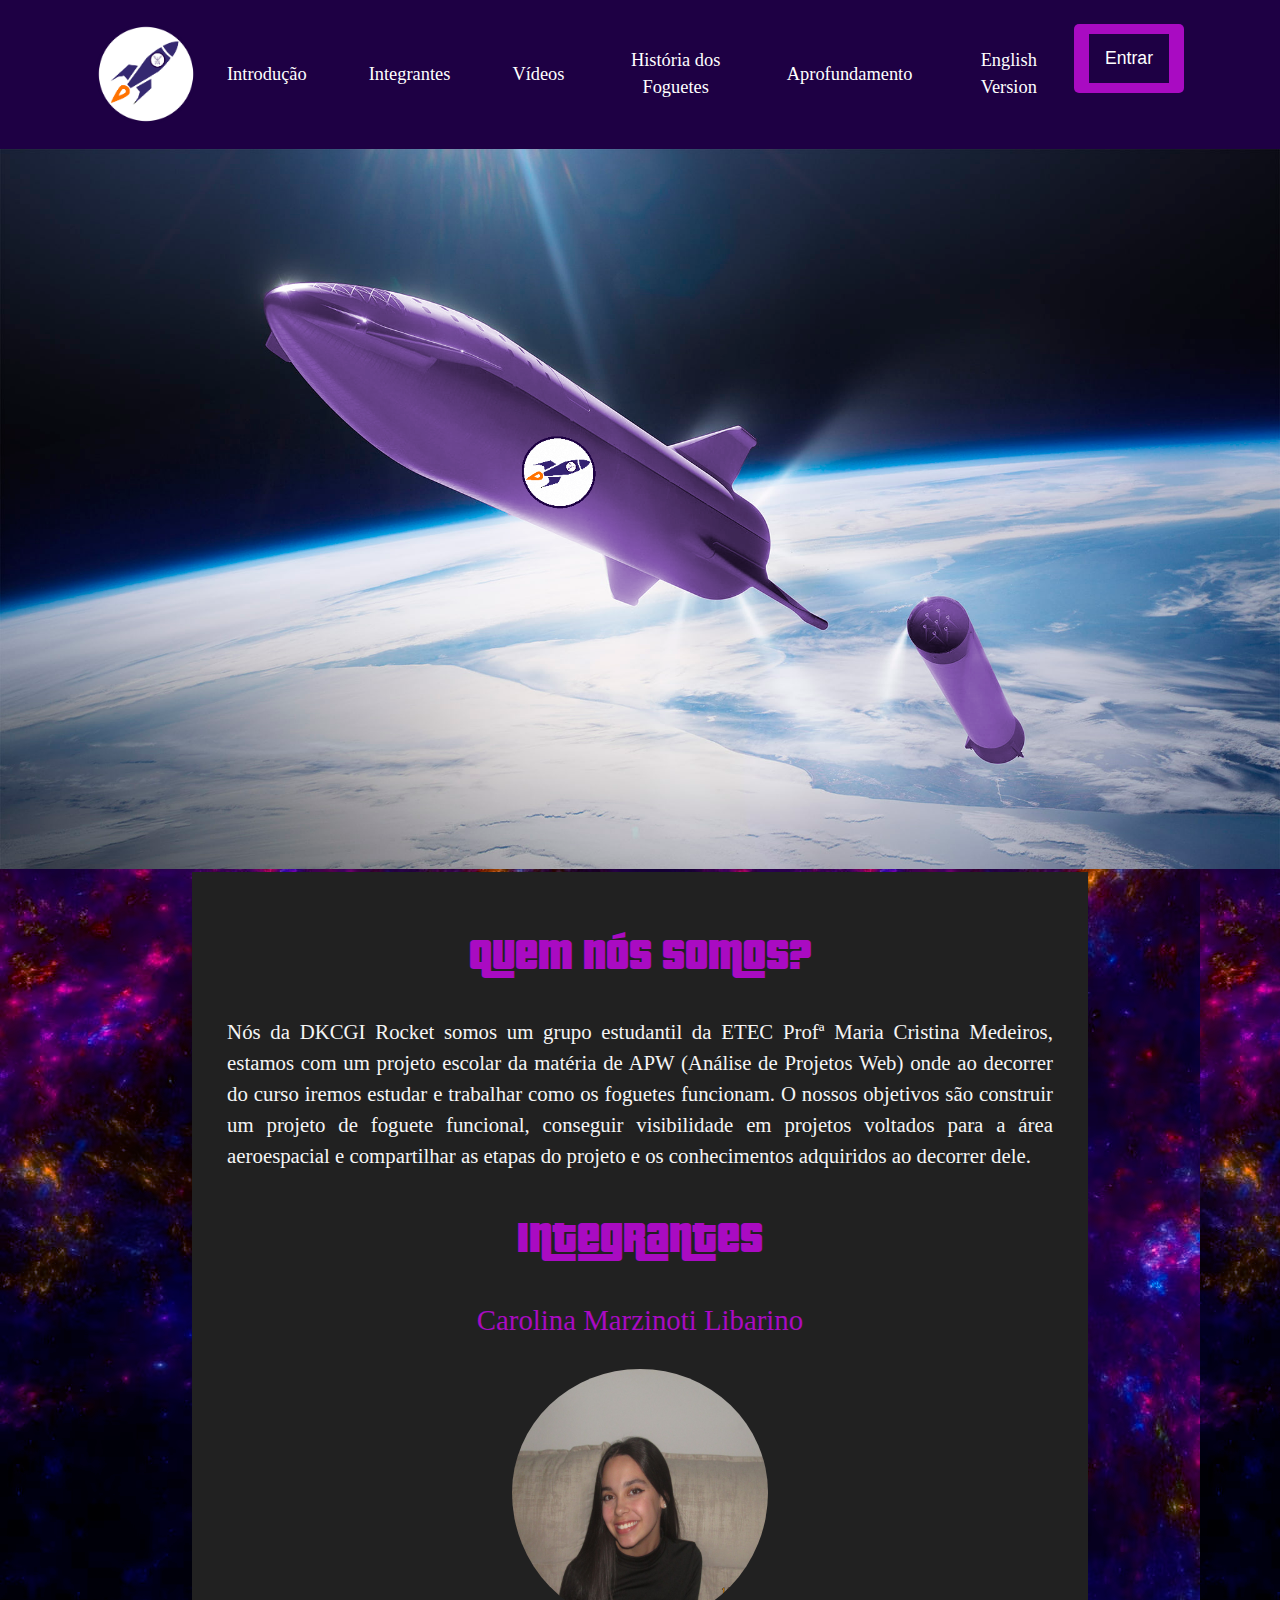
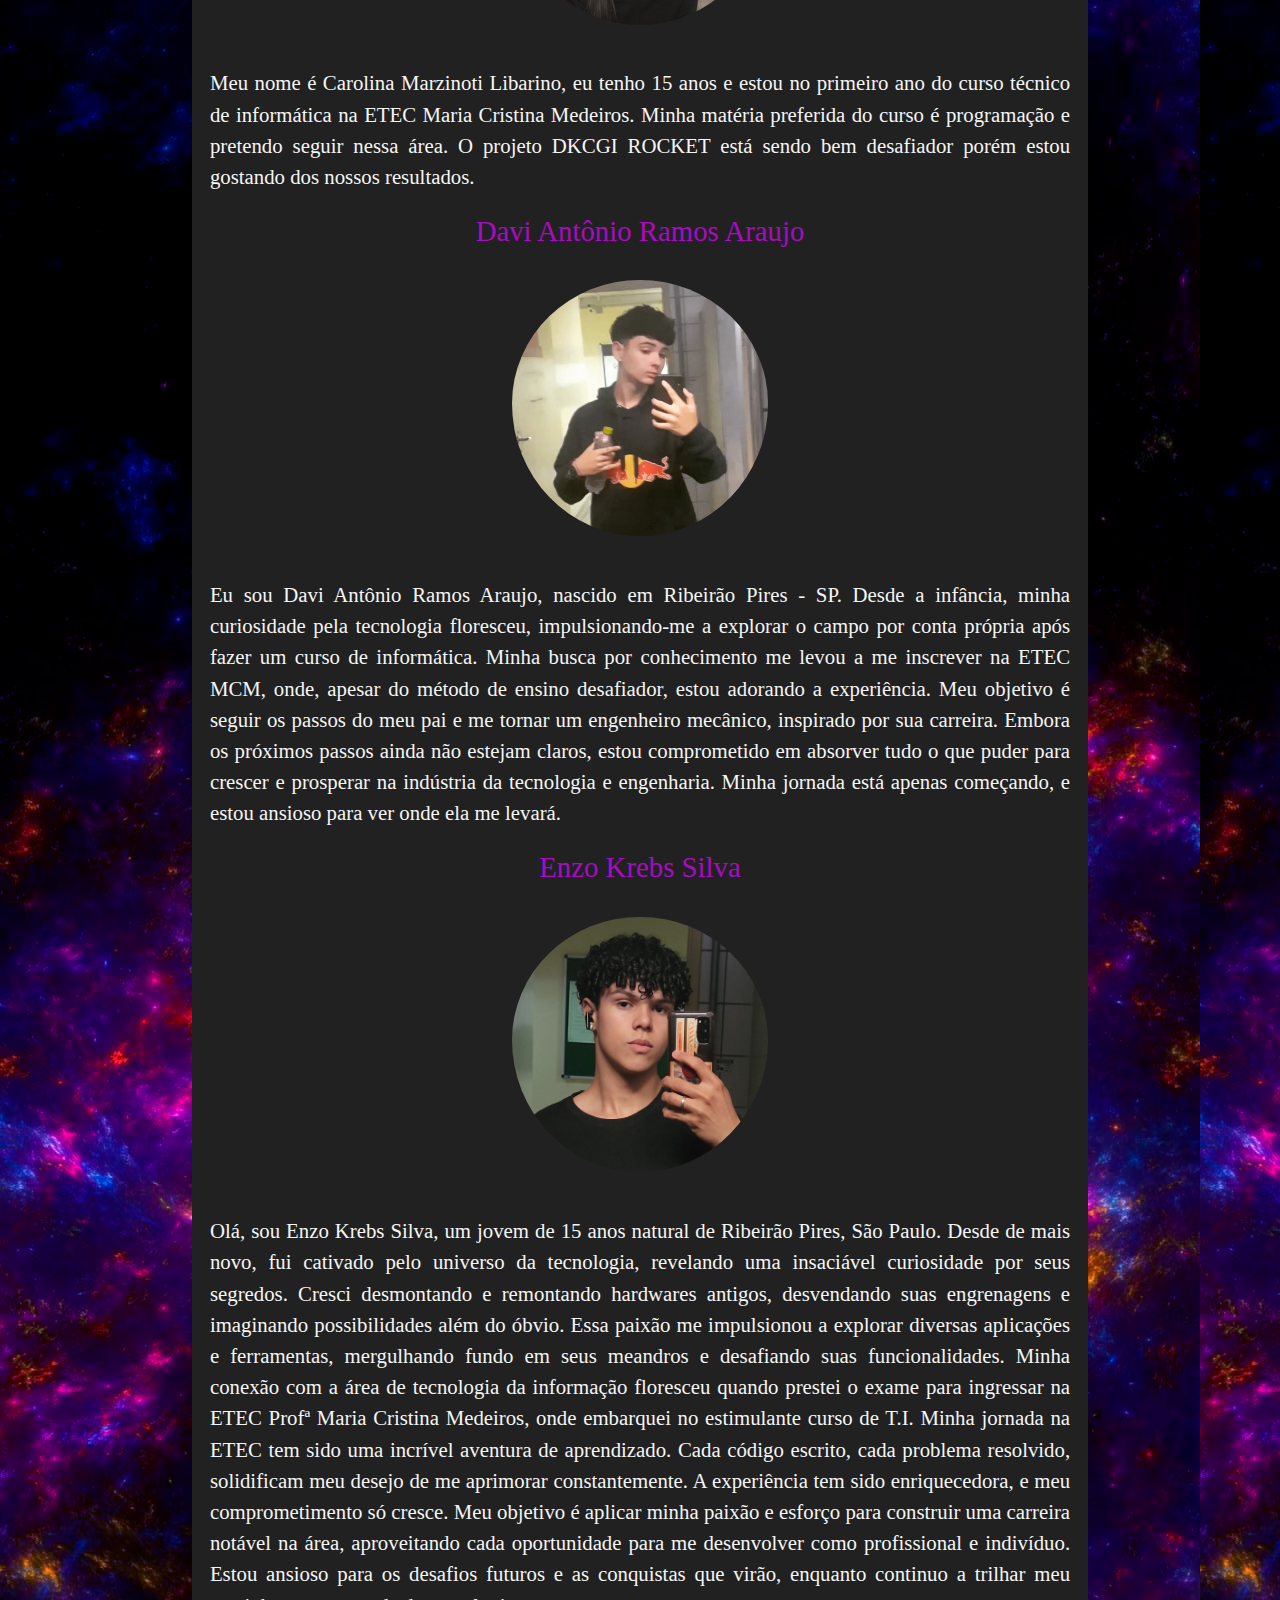
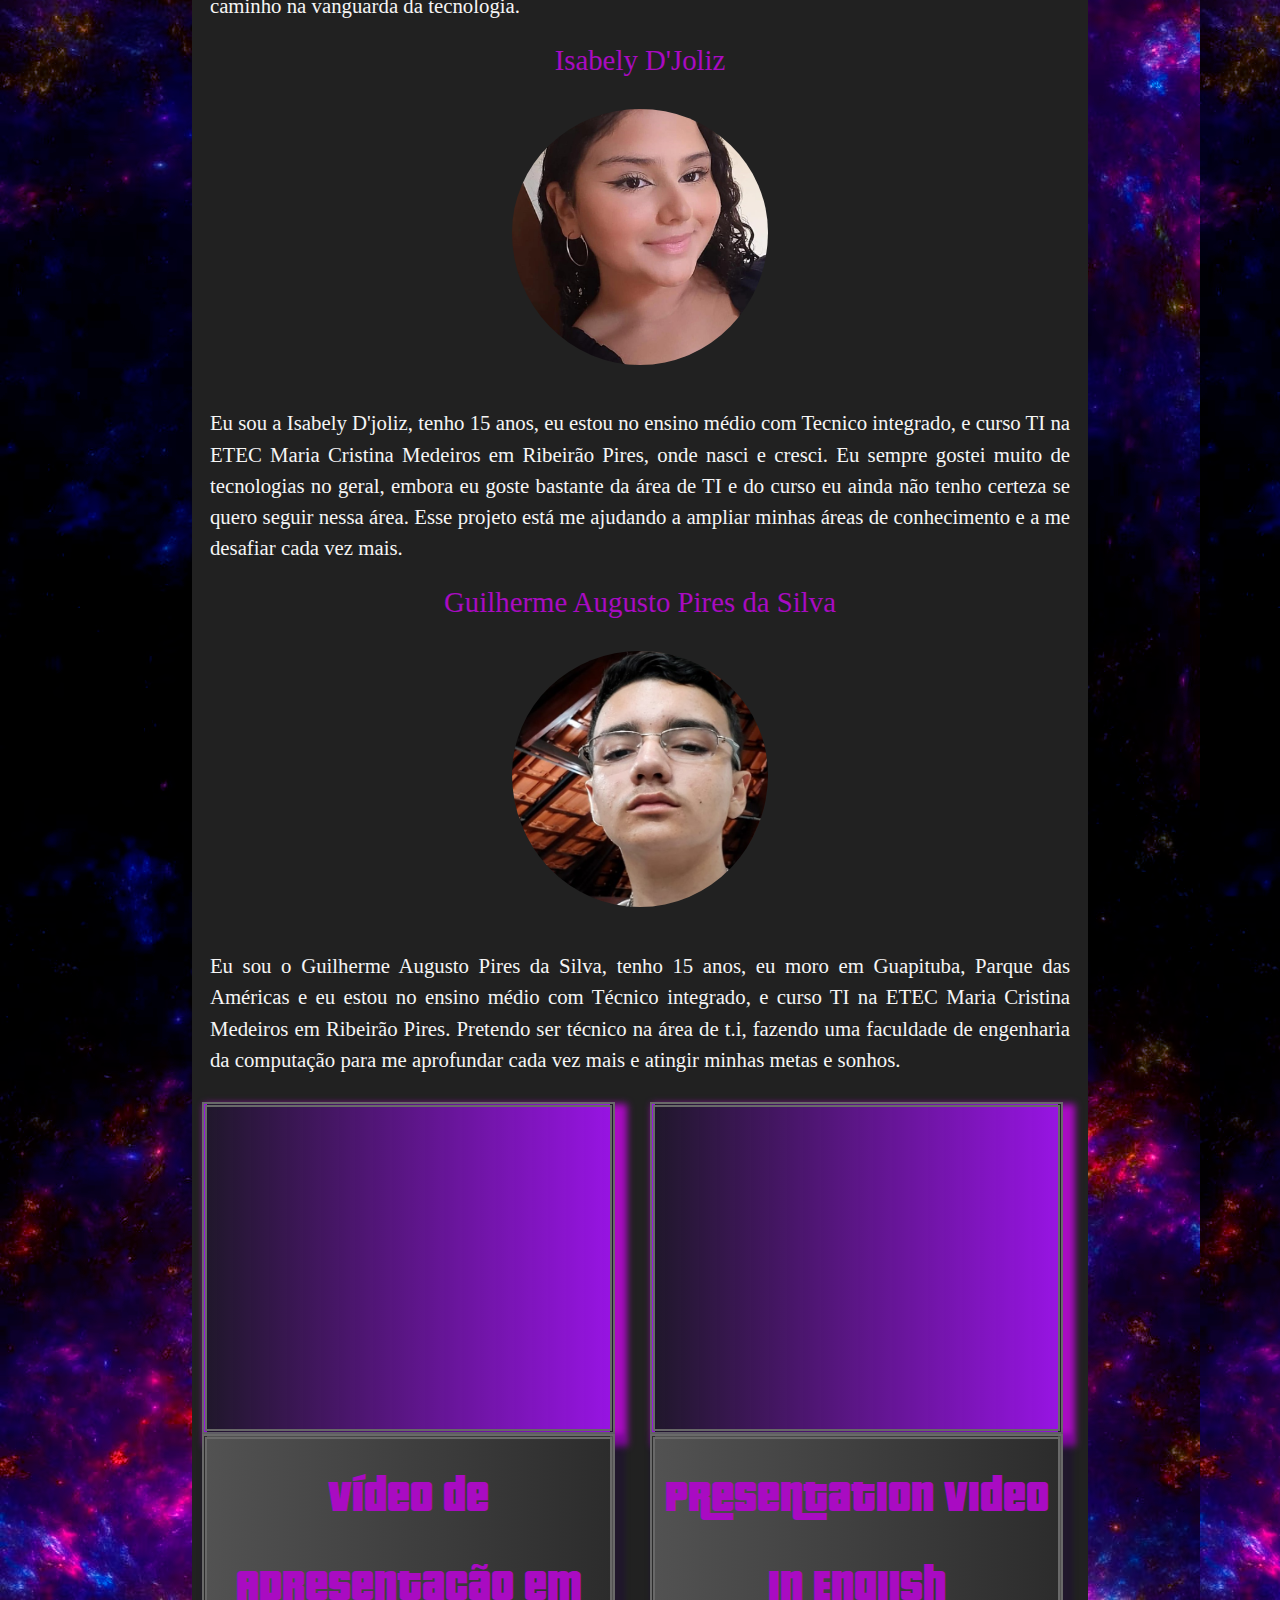
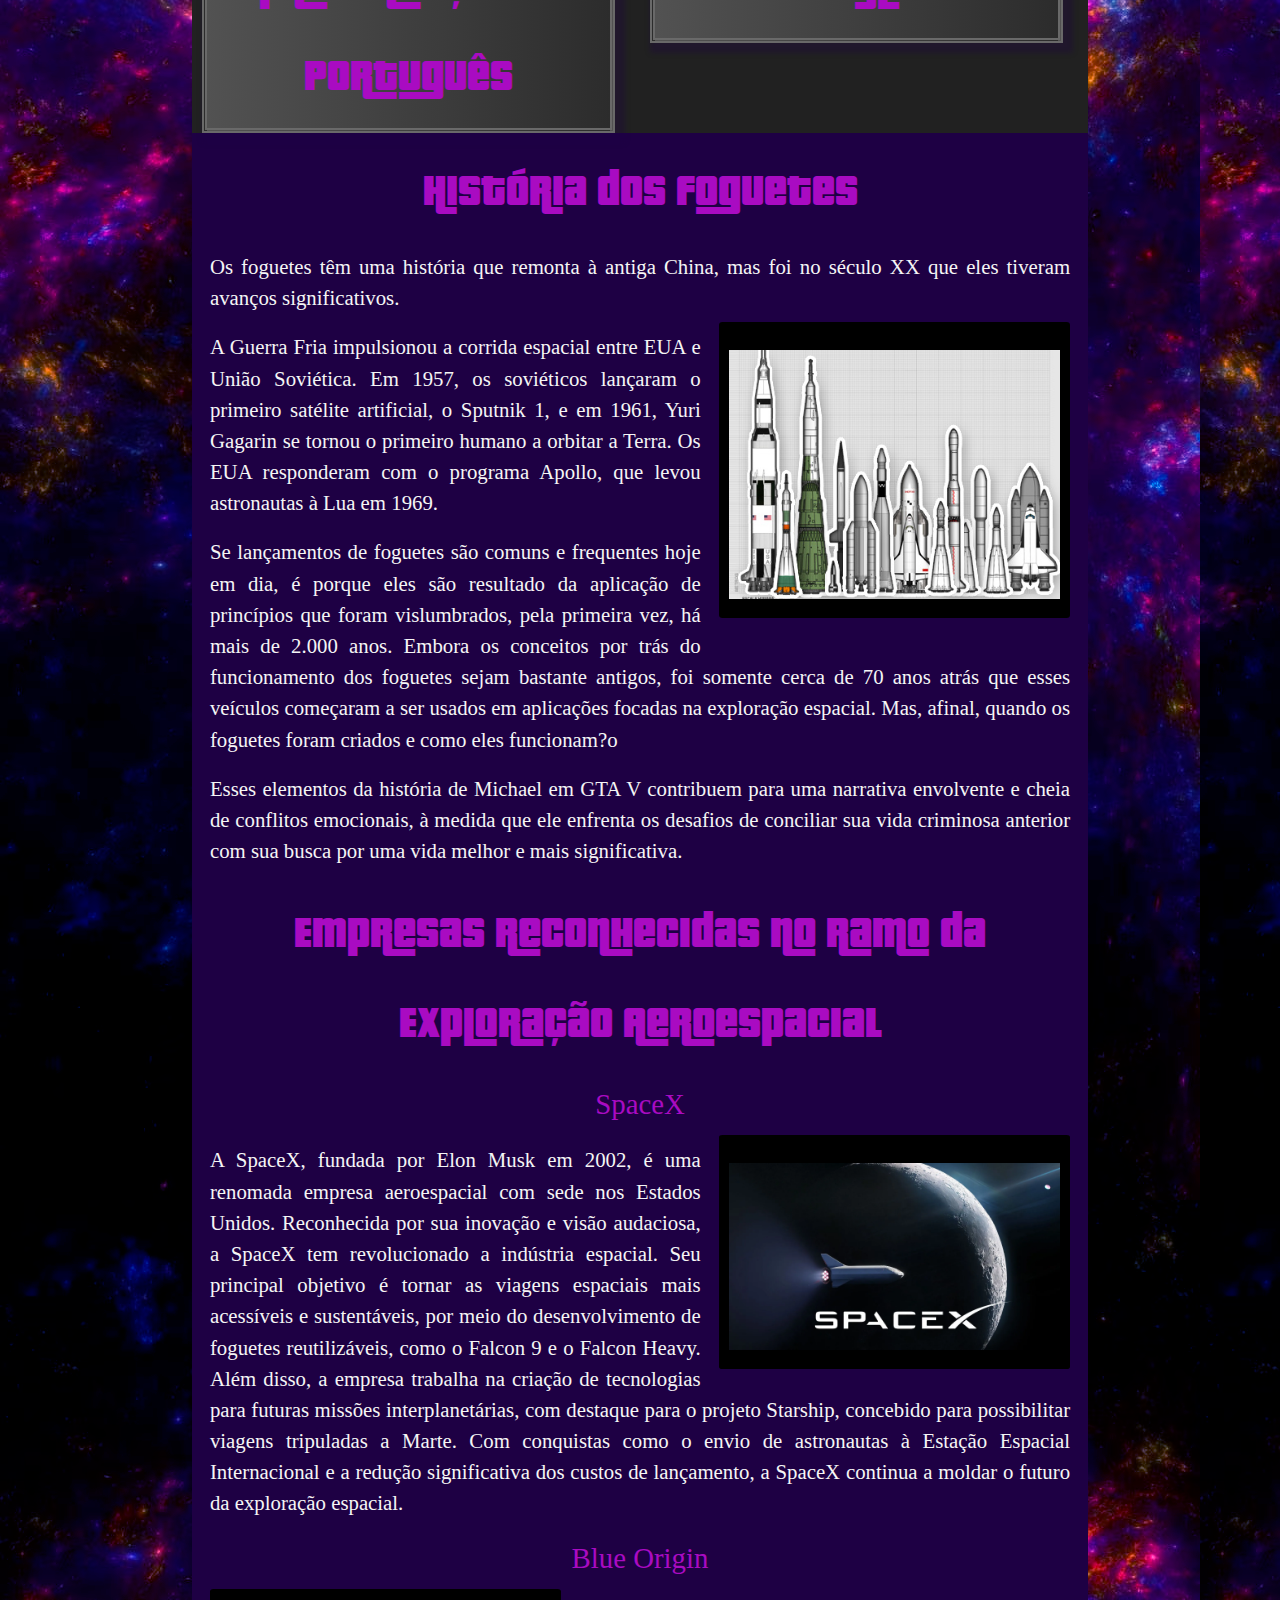
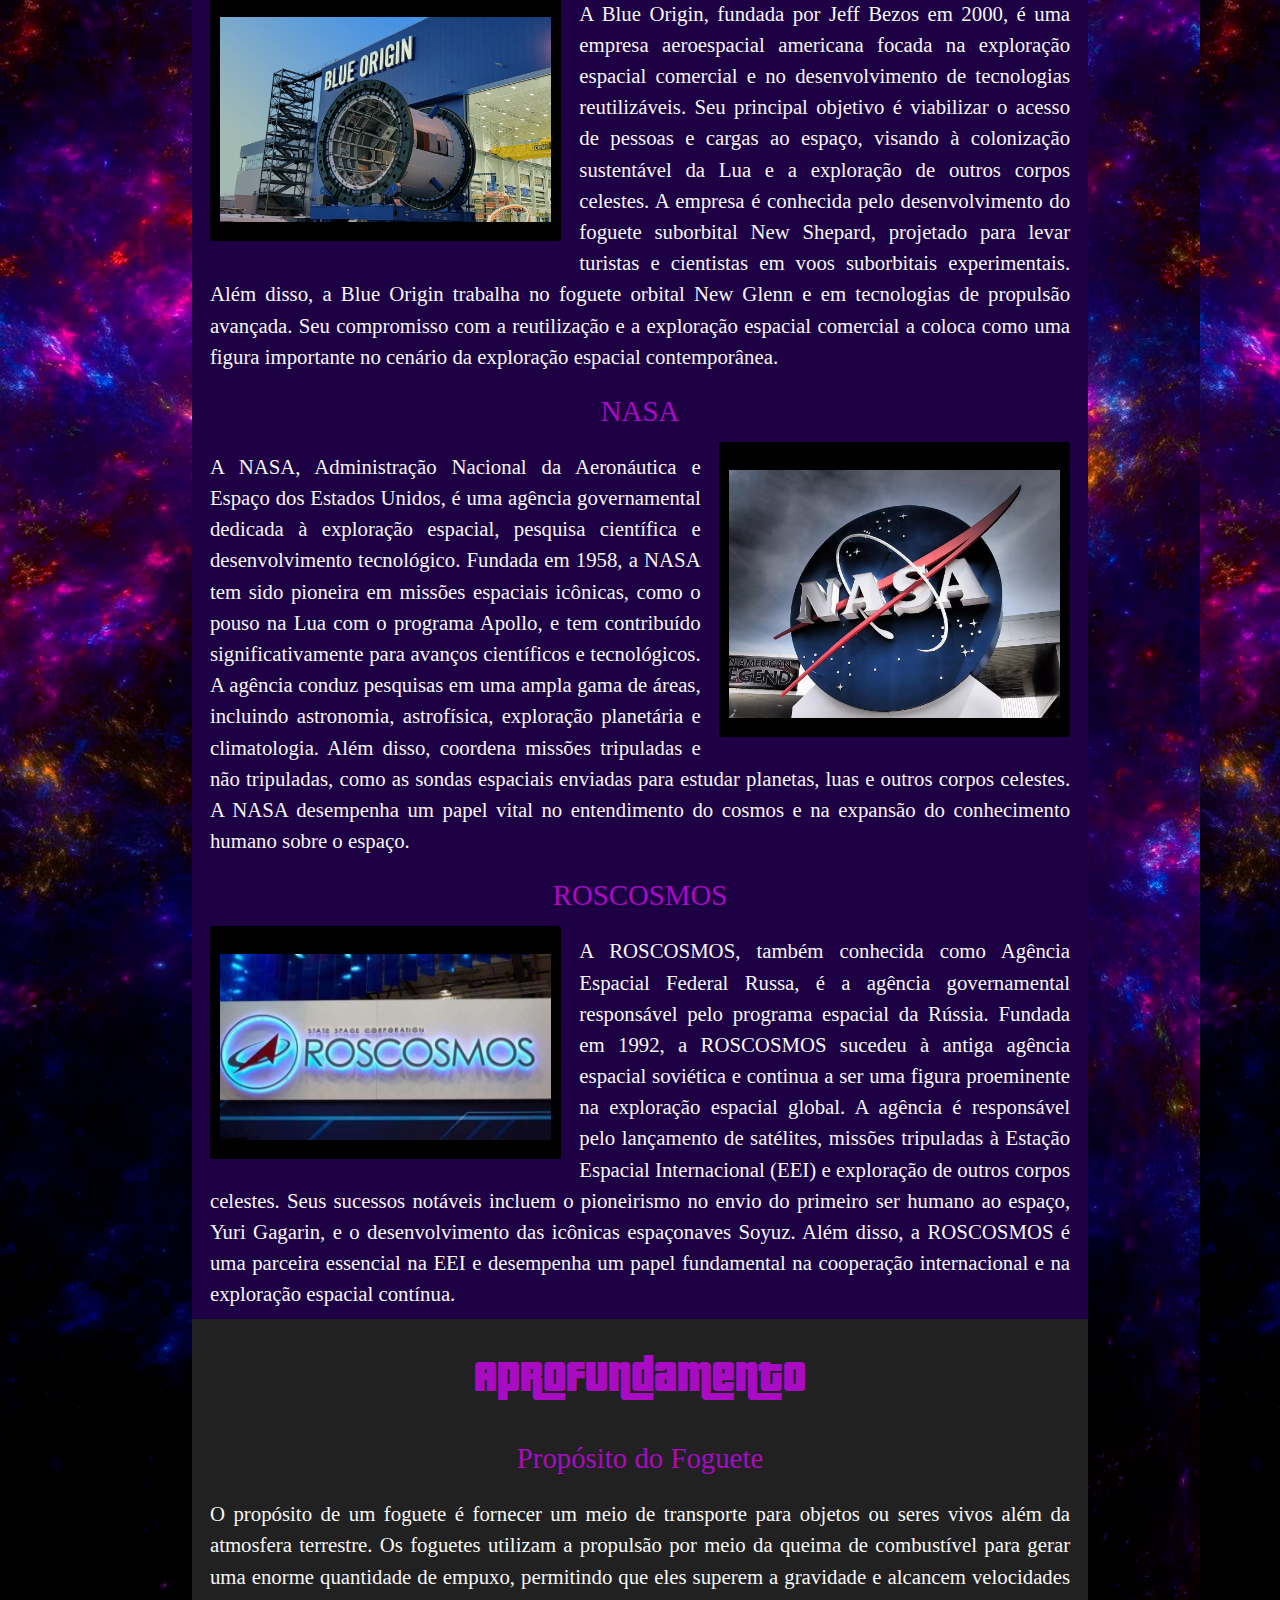
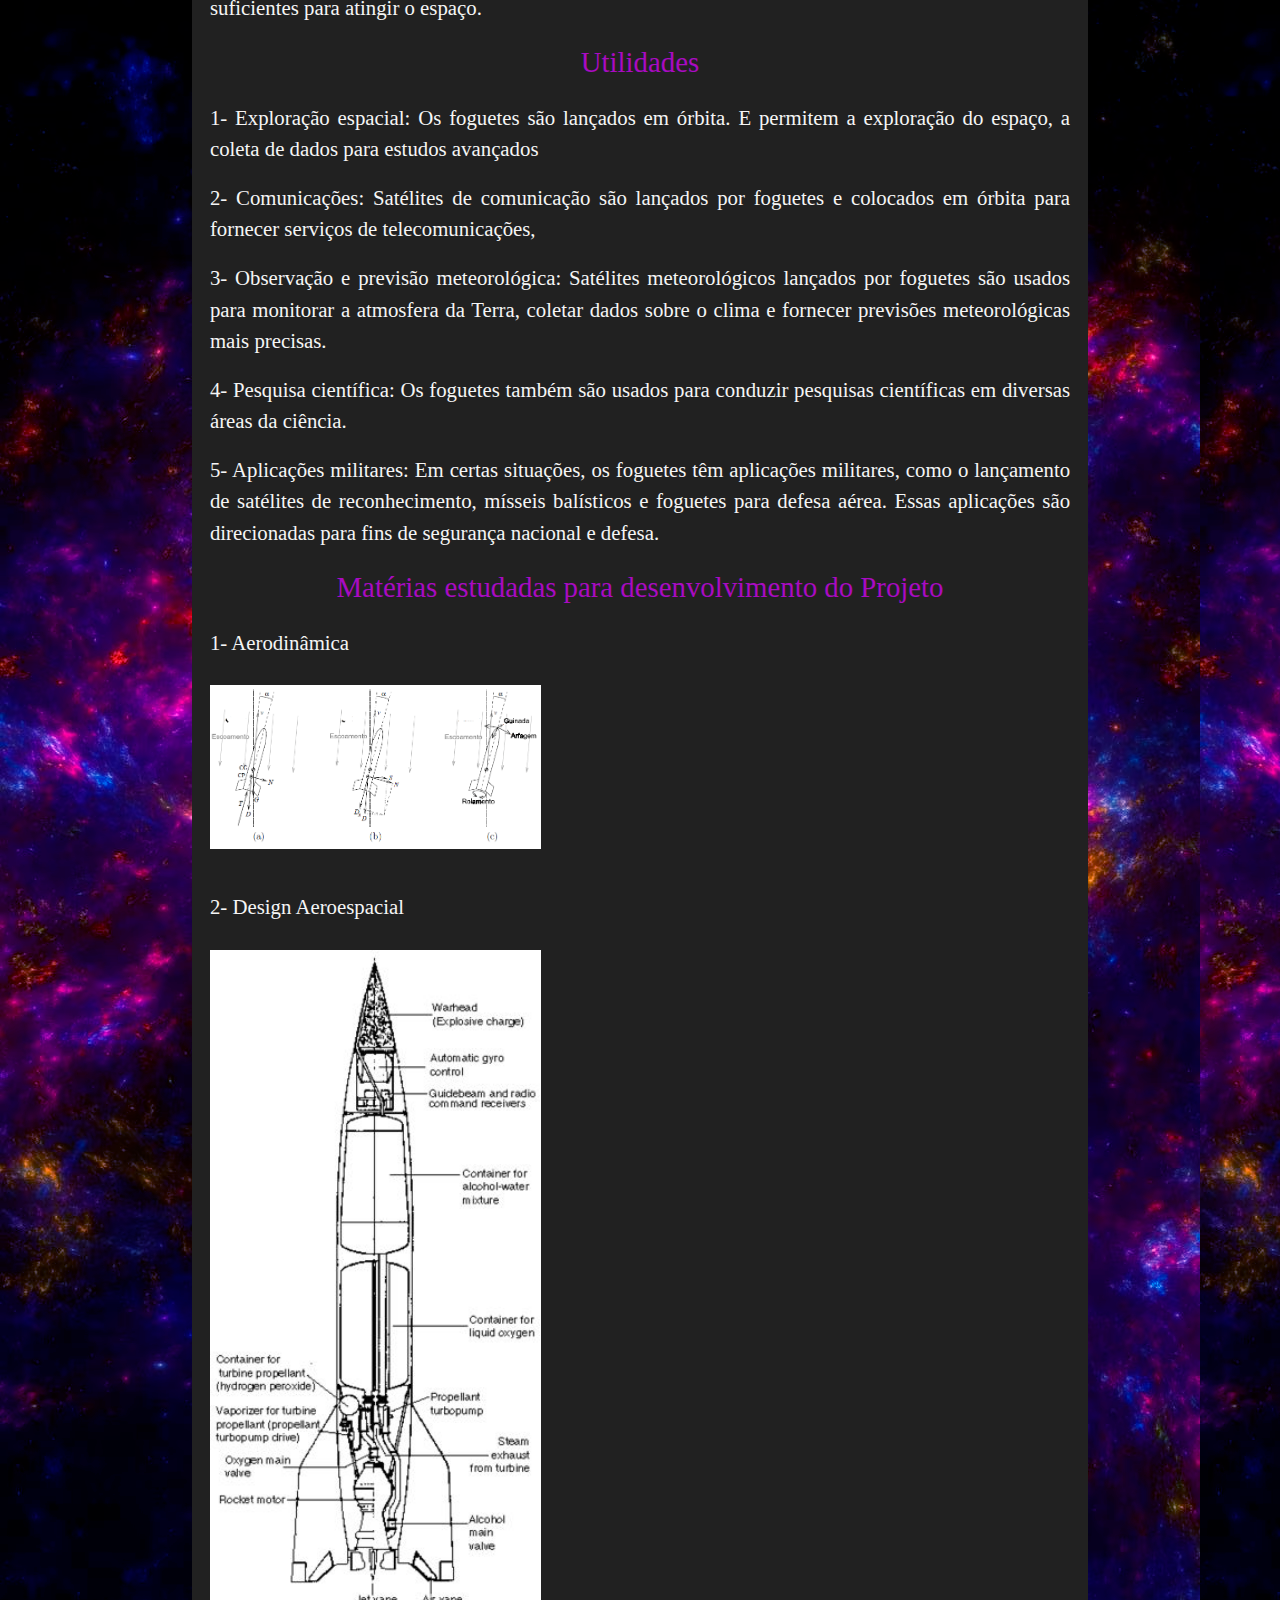
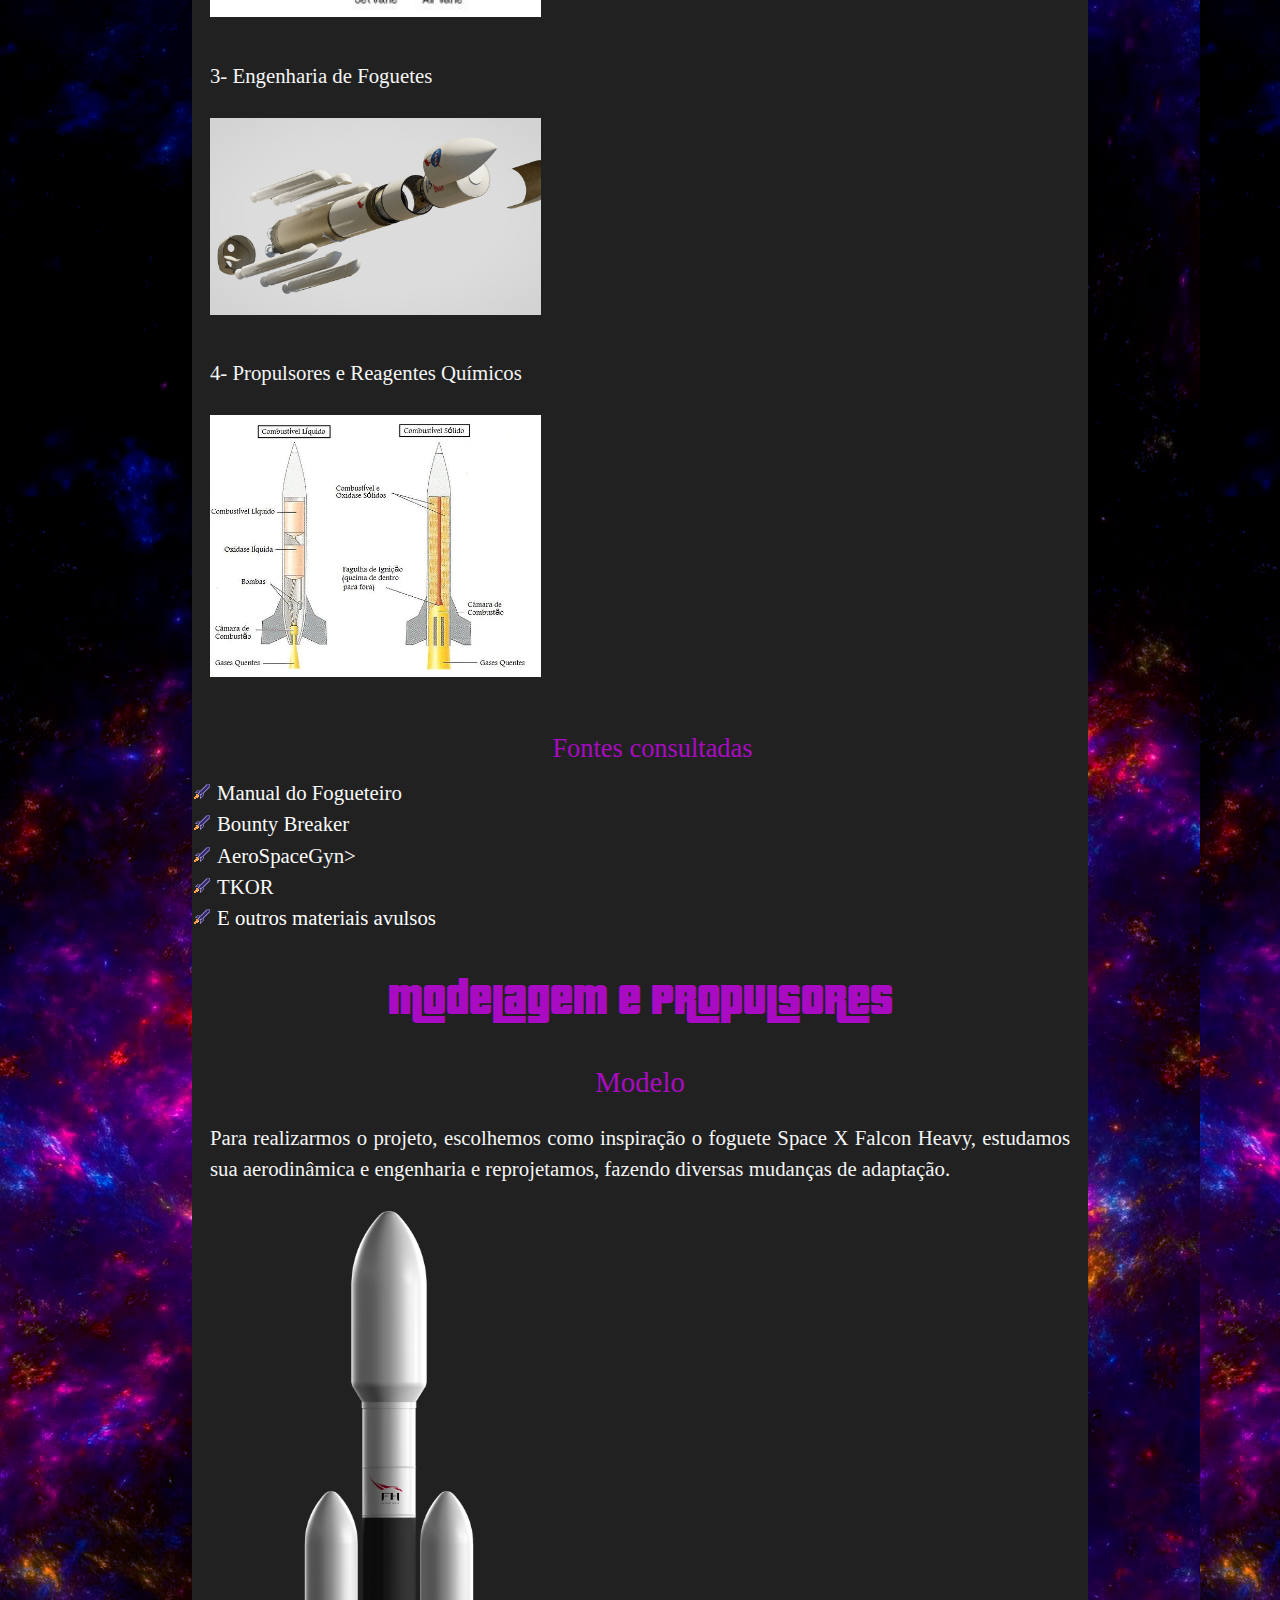
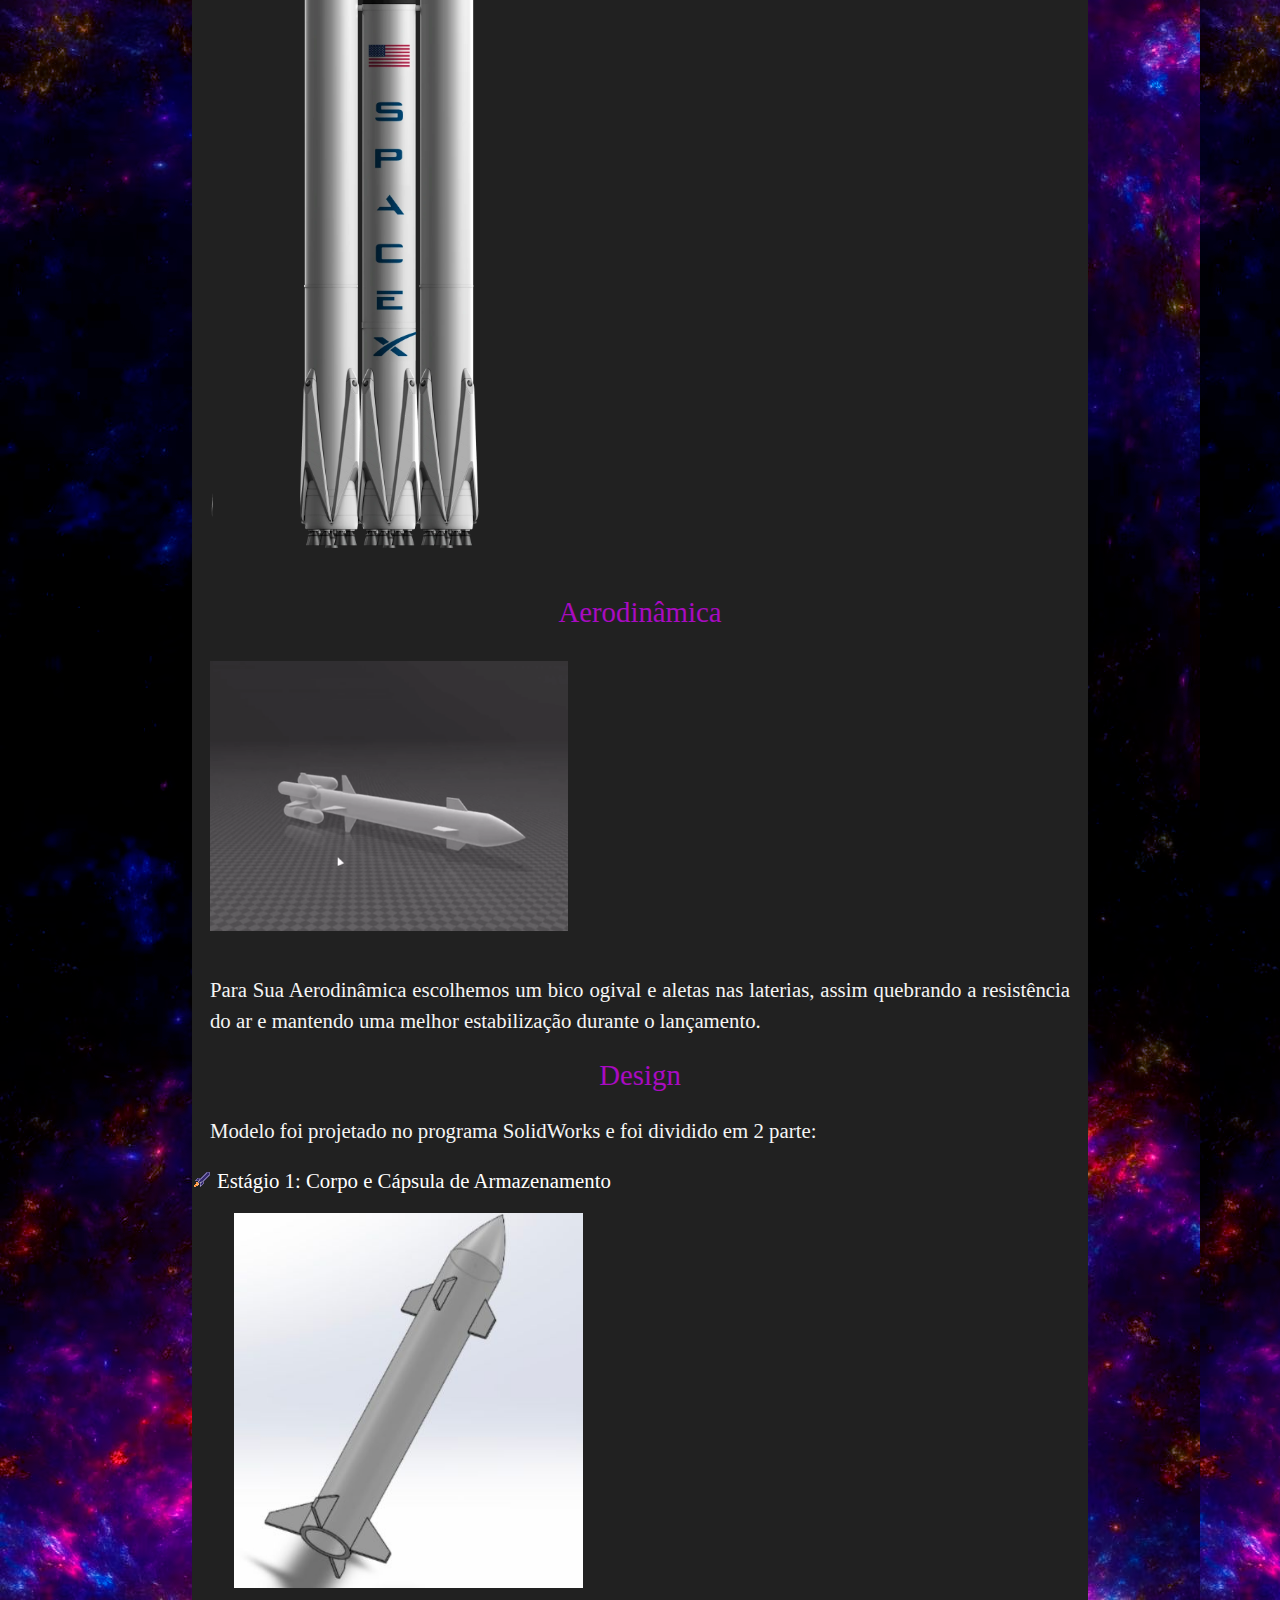
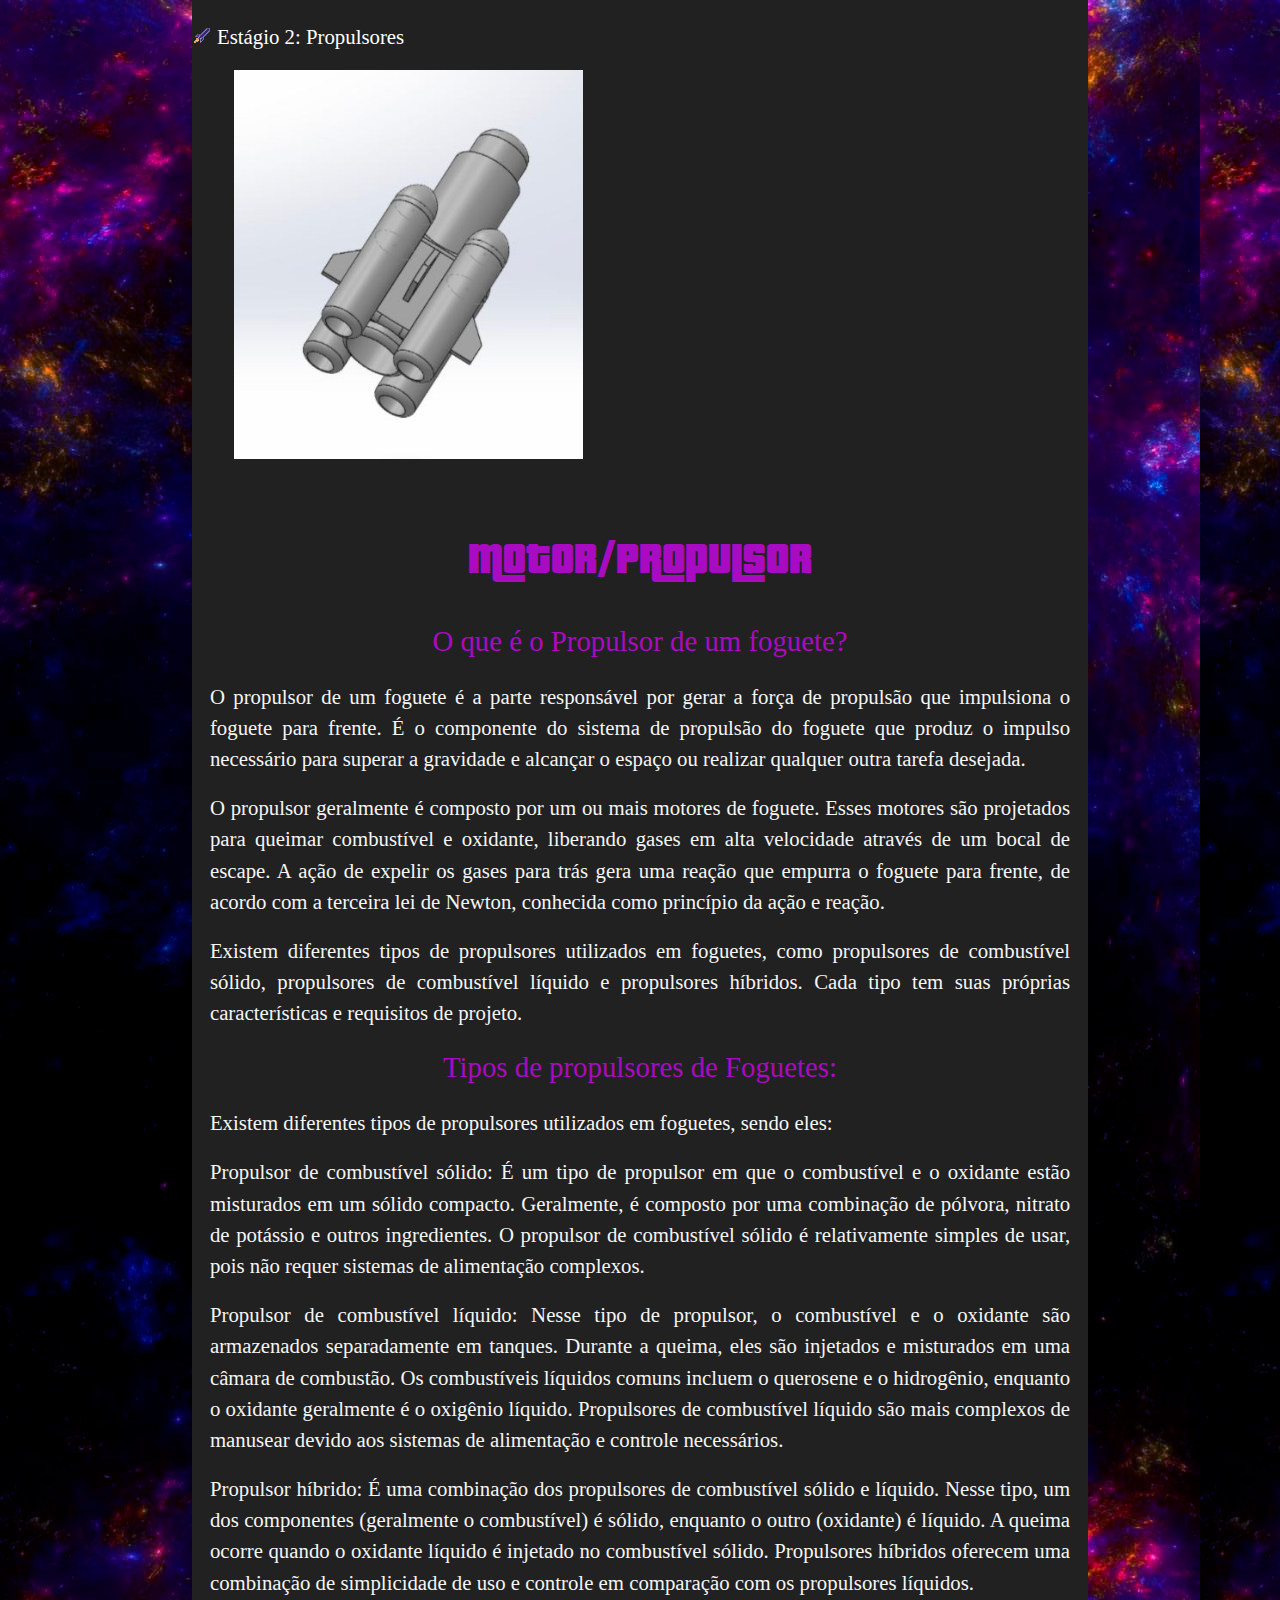
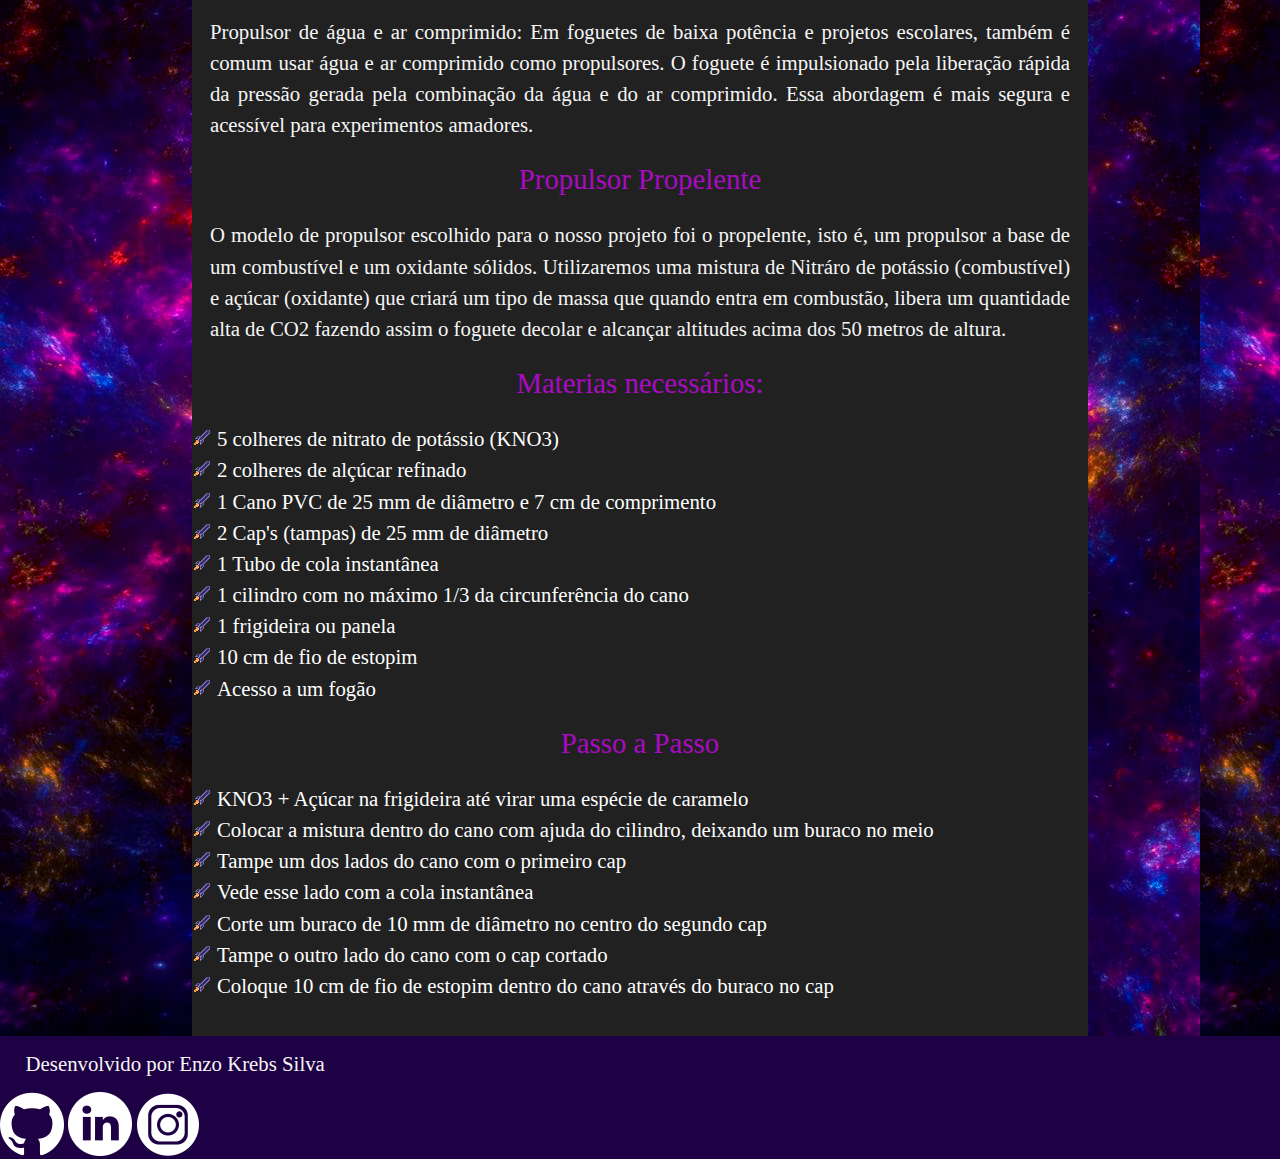
<file: index.html>
<!DOCTYPE html>
<html lang="pt-br">

<head>
    <meta charset="UTF-8">
    <meta name="viewport" content="width=device-width, initial-scale=1.0">
    <title>DKCGI Rocket</title>
    <link rel="stylesheet" href="css/reset.css">
    <link rel="stylesheet" href="css/style.css">
    <link rel="shortcut icon" href="img/DKCGI_Rocket_Logo.png" type="image/x-icon">

</head>

<body>
    <header>
        <nav class="nav-bar">
            <div class="logo">
                <img class="logo" src="img/DKCGI_Rocket_Logo.png" alt="">
            </div>
            <div class="nav-list">
                <ul>
                    <li class="nav-item"><a href="#introducao" class="nav-link">Introdução</a></li>
                    <li class="nav-item"><a href="#integrantes" class="nav-link">Integrantes</a></li>
                    <li class="nav-item"><a href="#videos" class="nav-link">Vídeos</a></li>
                    <li class="nav-item"><a href="#historia_dos_foguetes" class="nav-link">História dos Foguetes</a></li>
                    <li class="nav-item"><a href="#aprofundamento" class="nav-link">Aprofundamento</a></li>
                    <li class="nav-item"><a href="index_en.html" class="nav-link">English Version</a></li>
                </ul>
            </div>
            <div class="login-button">
                <button><a href="">Entrar</a></button>
            </div>
            <div class="mobile-menu-icon">
                <button onclick="menuShow()"><img class="icon" src="img/menu_white_36dp.svg" alt=""></button>
            </div>
        </nav>
        <div class="mobile-menu">
            <ul>
                <li class="nav-item"><a href="#introducao" class="nav-link">Introdução</a></li>
                <li class="nav-item"><a href="#integrantes" class="nav-link">Integrantes</a></li>
                <li class="nav-item"><a href="#videos" class="nav-link">Vídeos</a></li>
                <li class="nav-item"><a href="#historia_dos_foguetes" class="nav-link">História dos Foguetes</a></li>
                <li class="nav-item"><a href="#aprofundamento" class="nav-link">Aprofundamento</a></li>
                <li class="nav-item"><a href="index_en.html" class="nav-link">English Version</a></li>
            </ul>
            <div class="login-button">
                <button><a href="">Entrar</a></button>
            </div>
        </div>
    </header>
    <figure>
        <img class="banner" src="img/banner_foguete.png" alt="Banner Espaço">
    </figure>
    <script src="js/scrisp.js"></script>
    <div class="container">
        <section id="introducao">
            <div class="introducao">
                <h1>Quem nós somos?</h1>
                <p>Nós da DKCGI Rocket somos um grupo estudantil da ETEC Profª Maria Cristina Medeiros, estamos com um projeto escolar da matéria de APW (Análise de Projetos Web) onde ao decorrer do curso iremos estudar e trabalhar como os foguetes funcionam. O nossos objetivos são construir um projeto de foguete funcional, conseguir visibilidade em projetos voltados para a área aeroespacial e compartilhar as etapas do projeto e os conhecimentos adquiridos ao decorrer dele.</p>
            </div>
            <div class="integrantes">
                <h1>Integrantes</h1>

                <h2>Carolina Marzinoti Libarino</h2>
                <a href="https://github.com/carolinalibarino"><img class="img_redonda" src="img/Carolina.jpg" alt="Imagem de Carolina Marzinoti Libarino"></a>
                <p>Meu nome é Carolina Marzinoti Libarino, eu tenho 15 anos e estou no primeiro ano do curso técnico de informática na ETEC Maria Cristina Medeiros. Minha matéria preferida do curso é programação e pretendo seguir nessa área. O projeto DKCGI ROCKET está sendo bem desafiador porém estou gostando dos nossos resultados.</p>

                <h2>Davi Antônio Ramos Araujo</h2>
                <a href="https://github.com/daviramos1c"><img class="img_redonda" src="img/Davi.jpg" alt="Imagem de Davi Antônio Ramos Araujo"></a>
                <p>Eu sou Davi Antônio Ramos Araujo, nascido em Ribeirão Pires - SP. Desde a infância, minha curiosidade pela tecnologia floresceu, impulsionando-me a explorar o campo por conta própria após fazer um curso de informática. Minha busca por conhecimento me levou a me inscrever na ETEC MCM, onde, apesar do método de ensino desafiador, estou adorando a experiência. Meu objetivo é seguir os passos do meu pai e me tornar um engenheiro mecânico, inspirado por sua carreira. Embora os próximos passos ainda não estejam claros, estou comprometido em absorver tudo o que puder para crescer e prosperar na indústria da tecnologia e engenharia. Minha jornada está apenas começando, e estou ansioso para ver onde ela me levará.</p>

                <h2>Enzo Krebs Silva</h2>
                <a href="https://github.com/enzokrebs8"><img class="img_redonda" src="img/Enzo.jpg" alt="Imagem de Enzo Krebs Silva"></a>
                <p>Olá, sou Enzo Krebs Silva, um jovem de 15 anos natural de Ribeirão Pires, São Paulo. Desde de mais novo, fui cativado pelo universo da tecnologia, revelando uma insaciável curiosidade por seus segredos. Cresci desmontando e remontando hardwares antigos, desvendando suas engrenagens e imaginando possibilidades além do óbvio. Essa paixão me impulsionou a explorar diversas aplicações e ferramentas, mergulhando fundo em seus meandros e desafiando suas funcionalidades. Minha conexão com a área de tecnologia da informação floresceu quando prestei o exame para ingressar na ETEC Profª Maria Cristina Medeiros, onde embarquei no estimulante curso de T.I. Minha jornada na ETEC tem sido uma incrível aventura de aprendizado. Cada código escrito, cada problema resolvido, solidificam meu desejo de me aprimorar constantemente. A experiência tem sido enriquecedora, e meu comprometimento só cresce. Meu objetivo é aplicar minha paixão e esforço para construir uma carreira notável na área, aproveitando cada oportunidade para me desenvolver como profissional e indivíduo. Estou ansioso para os desafios futuros e as conquistas que virão, enquanto continuo a trilhar meu caminho na vanguarda da tecnologia.</p>

                <h2>Isabely D'Joliz</h2>
                <a href="https://github.com/Isabelydjoliz"><img class="img_redonda" src="img/Isabely.jpg" alt="Imagem de Isabely D'Joliz"></a>
                <p>Eu sou a Isabely D'joliz, tenho 15 anos, eu estou no ensino médio com Tecnico integrado, e curso TI na ETEC Maria Cristina Medeiros em Ribeirão Pires, onde nasci e cresci.
                Eu sempre gostei muito de tecnologias no geral, embora eu goste bastante da área de TI e do curso eu ainda não tenho certeza se quero seguir nessa área. Esse projeto está me ajudando a ampliar minhas áreas de conhecimento e a me desafiar cada vez mais.</p>

                <h2>Guilherme Augusto Pires da Silva</h2>
                <a href="https://github.com/guilhermeaugustopiresdasilva"><img class="img_redonda" src="img/Guilherme.jpg" alt="Imagem de Guilherme Augusto Pires da Silva"></a>
                <p>Eu sou o Guilherme Augusto Pires da Silva, tenho 15 anos, eu moro em Guapituba, Parque das Américas e eu estou no ensino médio com Técnico integrado, e curso TI na ETEC Maria Cristina Medeiros em Ribeirão Pires. Pretendo ser técnico na área de t.i, fazendo uma faculdade de engenharia da computação para me aprofundar cada vez mais e atingir minhas metas e sonhos.</p>
            </div>
        </section>
        <section id="videos">
            <div class="linha">
                <div class="col-6">
                    <div class="img-card">
                        <iframe width="95%" height="315" src="https://www.youtube.com/embed/ffspiZZlFKI""
                            title="YouTube video player" frameborder="0"
                            allow="accelerometer; autoplay; clipboard-write; encrypted-media; gyroscope; picture-in-picture; web-share"
                            allowfullscreen></iframe>
                    </div>
                    <div class="card">
                        <h1>
                            Vídeo de Apresentação em Português
                        </h1>
                    </div>
                </div>
                <div class="col-6">
                    <div class="img-card">
                        <iframe width="95%" height="315" src="https://www.youtube.com/embed/9crWoj4FDVo"
                            title="YouTube video player" frameborder="0"
                            allow="accelerometer; autoplay; clipboard-write; encrypted-media; gyroscope; picture-in-picture; web-share"
                            allowfullscreen></iframe>
                    </div>
                    <div class="card">
                        <h1>
                            Presentation video in English
                        </h1>
                    </div>
                </div>
            </div>
        </section>
        <section id="historia_dos_foguetes">
            <div class="historia_dos_foguetes">
                <h1>História dos Foguetes</h1>

                <p>Os foguetes têm uma história que remonta à antiga China, mas foi no século XX que eles tiveram avanços significativos.</p>
                <img class="ladodir imgmeio borda" src="img/fogeutes_evo.jpg" alt="Imagem da Evolução dos Foguetes">
                <p>A Guerra Fria impulsionou a corrida espacial entre EUA e União Soviética. Em 1957, os soviéticos lançaram o primeiro satélite artificial, o Sputnik 1, e em 1961, Yuri Gagarin se tornou o primeiro humano a orbitar a Terra. Os EUA responderam com o programa Apollo, que levou astronautas à Lua em 1969.</p>
                <p>Se lançamentos de foguetes são comuns e frequentes hoje em dia, é porque eles são resultado da aplicação de princípios que foram vislumbrados, pela primeira vez, há mais de 2.000 anos. Embora os conceitos por trás do funcionamento dos foguetes sejam bastante antigos, foi somente cerca de 70 anos atrás que esses veículos começaram a ser usados em aplicações focadas na exploração espacial. Mas, afinal, quando os foguetes foram criados e como eles funcionam?o</p>
                <p>Esses elementos da história de Michael em GTA V contribuem para uma narrativa envolvente e cheia de
                    conflitos emocionais, à medida que ele enfrenta os desafios de conciliar sua vida criminosa anterior
                    com sua busca por uma vida melhor e mais significativa.</p>

                <h1>Empresas Reconhecidas no ramo da Exploração Aeroespacial</h1>
                
                <h2>SpaceX</h2>
                <img class="ladodir imgmeio borda" src="img/empresas/spacex.webp" alt="Imagem da Empresa SpaceX">
                <p>A SpaceX, fundada por Elon Musk em 2002, é uma renomada empresa aeroespacial com sede nos Estados Unidos. Reconhecida por sua inovação e visão audaciosa, a SpaceX tem revolucionado a indústria espacial. Seu principal objetivo é tornar as viagens espaciais mais acessíveis e sustentáveis, por meio do desenvolvimento de foguetes reutilizáveis, como o Falcon 9 e o Falcon Heavy. Além disso, a empresa trabalha na criação de tecnologias para futuras missões interplanetárias, com destaque para o projeto Starship, concebido para possibilitar viagens tripuladas a Marte. Com conquistas como o envio de astronautas à Estação Espacial Internacional e a redução significativa dos custos de lançamento, a SpaceX continua a moldar o futuro da exploração espacial.</p>

                <h2>Blue Origin</h2>
                <img class="ladoesq imgmeio borda" src="img/empresas/blueorigin.jpg" alt="Imagem da Empresa Blue Origin">
                <p>A Blue Origin, fundada por Jeff Bezos em 2000, é uma empresa aeroespacial americana focada na exploração espacial comercial e no desenvolvimento de tecnologias reutilizáveis. Seu principal objetivo é viabilizar o acesso de pessoas e cargas ao espaço, visando à colonização sustentável da Lua e a exploração de outros corpos celestes. A empresa é conhecida pelo desenvolvimento do foguete suborbital New Shepard, projetado para levar turistas e cientistas em voos suborbitais experimentais. Além disso, a Blue Origin trabalha no foguete orbital New Glenn e em tecnologias de propulsão avançada. Seu compromisso com a reutilização e a exploração espacial comercial a coloca como uma figura importante no cenário da exploração espacial contemporânea.</p>

                <h2>NASA</h2>
                <img class="ladodir imgmeio borda" src="img/empresas/nasa.webp" alt="Imagem da Empresa NASA">
                <p>A NASA, Administração Nacional da Aeronáutica e Espaço dos Estados Unidos, é uma agência governamental dedicada à exploração espacial, pesquisa científica e desenvolvimento tecnológico. Fundada em 1958, a NASA tem sido pioneira em missões espaciais icônicas, como o pouso na Lua com o programa Apollo, e tem contribuído significativamente para avanços científicos e tecnológicos. A agência conduz pesquisas em uma ampla gama de áreas, incluindo astronomia, astrofísica, exploração planetária e climatologia. Além disso, coordena missões tripuladas e não tripuladas, como as sondas espaciais enviadas para estudar planetas, luas e outros corpos celestes. A NASA desempenha um papel vital no entendimento do cosmos e na expansão do conhecimento humano sobre o espaço.</p>

                <h2>ROSCOSMOS</h2>
                <img class="ladoesq imgmeio borda" src="img/empresas/roscosmos.jpg" alt="Imagem da Empresa ROSCOSMOS">
                <p>A ROSCOSMOS, também conhecida como Agência Espacial Federal Russa, é a agência governamental responsável pelo programa espacial da Rússia. Fundada em 1992, a ROSCOSMOS sucedeu à antiga agência espacial soviética e continua a ser uma figura proeminente na exploração espacial global. A agência é responsável pelo lançamento de satélites, missões tripuladas à Estação Espacial Internacional (EEI) e exploração de outros corpos celestes. Seus sucessos notáveis incluem o pioneirismo no envio do primeiro ser humano ao espaço, Yuri Gagarin, e o desenvolvimento das icônicas espaçonaves Soyuz. Além disso, a ROSCOSMOS é uma parceira essencial na EEI e desempenha um papel fundamental na cooperação internacional e na exploração espacial contínua.</p>
            </div>
        </section>
        </section>
        <section id="aprofundamento">
            <div class="aprofundamento">
                <h1>Aprofundamento</h1>

                <h2>Propósito do Foguete</h2>
                <p>O propósito de um foguete é fornecer um meio de transporte para objetos ou seres vivos além da atmosfera terrestre.  Os foguetes utilizam a propulsão por meio da queima de combustível para gerar uma enorme quantidade de empuxo, permitindo que eles superem a gravidade e alcancem velocidades suficientes para atingir o espaço.</p>
                <h2>Utilidades</h2>
                <p>1- Exploração espacial: Os foguetes são lançados em órbita. E permitem a exploração do espaço, a coleta de dados para estudos avançados</p>
                <p>2- Comunicações: Satélites de comunicação são lançados por foguetes e colocados em órbita para fornecer serviços de telecomunicações, </p>
                <p>3- Observação e previsão meteorológica: Satélites meteorológicos lançados por foguetes são usados para monitorar a atmosfera da Terra, coletar dados sobre o clima e fornecer previsões meteorológicas mais precisas.</p>
                <p>4- Pesquisa científica: Os foguetes também são usados para conduzir pesquisas científicas em diversas áreas da ciência.</p>
                <p>5- Aplicações militares: Em certas situações, os foguetes têm aplicações militares, como o lançamento de satélites de reconhecimento, mísseis balísticos e foguetes para defesa aérea. Essas aplicações são direcionadas para fins de segurança nacional e defesa.</p>
                
                <h2>Matérias estudadas para desenvolvimento do Projeto</h2>
                <p>1- Aerodinâmica</p>
                <img class="imgmeio" src="img/aerodinamica.ppm" alt="">
                <p>2- Design Aeroespacial</p>
                <img class="imgmeio" src="img/design_de_foguete.jpg" alt="">
                <p>3- Engenharia de Foguetes</p>
                <img class="imgmeio" src="img/engenharia_de_foguete.jpg" alt="">
                <p>4- Propulsores e Reagentes Químicos</p>
                <img class="imgmeio" src="img/propulsores_e_geagentes.webp" alt="">
                
                
                <ul class="listasmeio">
                    <h2 class="titulo_listas">Fontes consultadas</h2>
                    <li><a href="https://www.youtube.com/channel/UC9t4oOiLiHxKToBpp8ZYRRg" target="_blank">Manual do Fogueteiro</a></li>
                    <li><a href="https://www.youtube.com/channel/UC0vEKerC0HAvaAOrNmr3aXQ" target="_blank">Bounty Breaker</a></li>
                    <li><a href="https://www.youtube.com/@AeroSpaceGyn" target="_blank">AeroSpaceGyn</a>></li>
                    <li><a href="https://www.youtube.com/channel/UC1zZE_kJ8rQHgLTVfobLi_g" target="_blank">TKOR</a></li>
                    <li>E outros materiais avulsos</li>
                </ul>
            </div>
        </section>
        <section id="modelagem_e_propulsores">
            <div class="modelagem_e_propulsores">
                <h1>Modelagem e Propulsores</h1>
                <h2>Modelo</h2>
                <p>Para realizarmos o projeto, escolhemos como inspiração o foguete Space X Falcon Heavy, estudamos sua aerodinâmica e engenharia e reprojetamos, fazendo diversas mudanças de adaptação.</p>
                <img class="imgf" src="img/Falcon_Heavy.webp" alt="">
                <h2>Aerodinâmica</h2>
                <img class="imgf" src="img/modelo_3d_foguete.png" alt="">
                <p>Para Sua Aerodinâmica escolhemos um bico ogival e aletas nas laterias, assim quebrando a resistência do ar e mantendo uma melhor estabilização durante o lançamento.</p>
                <h2>Design</h2>
                <p>Modelo foi projetado no programa SolidWorks e foi dividido em 2 parte:</p>
                <ul class="listasmeio">
                    <li>Estágio 1: Corpo e Cápsula de Armazenamento</li>
                    <img class="imgf" src="img/estagio1.jpg" alt="">
                    <li>Estágio 2: Propulsores</li>
                    <img class="imgf" src="img/estagio2.jpg" alt="">
                </ul>
                
                <h1>Motor/Propulsor</h1>

                <h2>O que é o Propulsor de um foguete?</h2>
                <p>O propulsor de um foguete é a parte responsável por gerar a força de propulsão que impulsiona o foguete para frente. É o componente do sistema de propulsão do foguete que produz o impulso necessário para superar a gravidade e alcançar o espaço ou realizar qualquer outra tarefa desejada.</p>
                <p>O propulsor geralmente é composto por um ou mais motores de foguete. Esses motores são projetados para queimar combustível e oxidante, liberando gases em alta velocidade através de um bocal de escape. A ação de expelir os gases para trás gera uma reação que empurra o foguete para frente, de acordo com a terceira lei de Newton, conhecida como princípio da ação e reação.</p>
                <p>Existem diferentes tipos de propulsores utilizados em foguetes, como propulsores de combustível sólido, propulsores de combustível líquido e propulsores híbridos. Cada tipo tem suas próprias características e requisitos de projeto.</p>

                <h2>Tipos de propulsores de Foguetes:</h2>

                <p>Existem diferentes tipos de propulsores utilizados em foguetes, sendo eles:</p>

                <p>Propulsor de combustível sólido: É um tipo de propulsor em que o combustível e o oxidante estão misturados em um sólido compacto. Geralmente, é composto por uma combinação de pólvora, nitrato de potássio e outros ingredientes. O propulsor de combustível sólido é relativamente simples de usar, pois não requer sistemas de alimentação complexos.</p>
                <p>Propulsor de combustível líquido: Nesse tipo de propulsor, o combustível e o oxidante são armazenados separadamente em tanques. Durante a queima, eles são injetados e misturados em uma câmara de combustão. Os combustíveis líquidos comuns incluem o querosene e o hidrogênio, enquanto o oxidante geralmente é o oxigênio líquido. Propulsores de combustível líquido são mais complexos de manusear devido aos sistemas de alimentação e controle necessários.</p>
                <p>Propulsor híbrido: É uma combinação dos propulsores de combustível sólido e líquido. Nesse tipo, um dos componentes (geralmente o combustível) é sólido, enquanto o outro (oxidante) é líquido. A queima ocorre quando o oxidante líquido é injetado no combustível sólido. Propulsores híbridos oferecem uma combinação de simplicidade de uso e controle em comparação com os propulsores líquidos.</p>
                <p>Propulsor de água e ar comprimido: Em foguetes de baixa potência e projetos escolares, também é comum usar água e ar comprimido como propulsores. O foguete é impulsionado pela liberação rápida da pressão gerada pela combinação da água e do ar comprimido. Essa abordagem é mais segura e acessível para experimentos amadores.</p>

                <h2>Propulsor Propelente</h2>
                <p>O modelo de propulsor escolhido para o nosso projeto foi o propelente, isto é, um propulsor a base de um combustível e um oxidante sólidos. Utilizaremos uma mistura de Nitráro de potássio (combustível) e açúcar (oxidante) que criará um tipo de massa que quando entra em combustão, libera um quantidade alta de CO2 fazendo assim o foguete decolar e alcançar altitudes acima dos 50 metros de altura.</p>

                <h2>Materias necessários:</h2>

                <ul class="listasmeio">
                    <li>5 colheres de nitrato de potássio (KNO3)</li>
                    <li>2 colheres de alçúcar refinado</li>
                    <li>1 Cano PVC de 25 mm de diâmetro e 7 cm de comprimento</li>
                    <li>2 Cap's (tampas) de 25 mm de diâmetro</li>
                    <li>1 Tubo de cola instantânea</li>
                    <li>1 cilindro com no máximo 1/3 da circunferência do cano</li>
                    <li>1 frigideira ou panela</li>
                    <li>10 cm de fio de estopim</li>
                    <li>Acesso a um fogão</li>
                </ul>
                
                <h2>Passo a Passo</h2>

                <ul class="listasmeio">
                    <li>KNO3 + Açúcar na frigideira até virar uma espécie de caramelo</li>
                    <li>Colocar a mistura dentro do cano com ajuda do cilindro, deixando um buraco no meio</li>
                    <li>Tampe um dos lados do cano com o primeiro cap</li>
                    <li>Vede esse lado com a cola instantânea</li>
                    <li>Corte um buraco de 10 mm de diâmetro no centro do segundo cap</li>
                    <li>Tampe o outro lado do cano com o cap cortado</li>
                    <li>Coloque 10 cm de fio de estopim dentro do cano através do buraco no cap</li>
                </ul>
            </div>
        </section>
    </div>
    <footer>
        <p>Desenvolvido por Enzo Krebs Silva</p>
        <a href="https://github.com/enzokrebs8"><img class="logoicon" src="img/social/github_icon.png" alt="Meu Github"></a>
        <a href="https://www.linkedin.com/in/enzo-krebs-999152288"><img class="logoicon" src="img/social/linkedin_icon.png" alt="Meu Linkedin"></a>
        <a href="https://www.instagram.com/krebs_enzo/"><img class="logoicon" src="img/social/instaram_icon.png" alt="Meu Instagram"></a>
    </footer>
</body>
</html>
</file>
<file: css/style.css>
html {
    scroll-behavior: smooth;
}

body {
    background-image: url('../img/banner_espaco_v.png');
}

h1 {
    font-family: 'Pricedown';
    font-size: 2.8em;
    color: rgb(169, 11, 194);
    text-align: center;
    padding-top: 10px;
    padding-bottom: 10px;
    line-height: 2;
    font-weight: bold;
}

h2 {
    font-size: 1.8em;
    color: rgb(169, 11, 194);
    padding-top: 1%;
    padding-bottom: 1%;
    text-align: center;
}

p {
    padding-top: 1%;
    padding-bottom: 1%;
    line-height: 1.5;
    font-size: 1.3em;
    text-align: justify;
    margin-left: 2%;
    margin-right: 2%;
    color: #f5f5f5;
}

header {
    width: 100%;
}

.logoicon {
    width: 5%;
}

nav {
    text-align: center;
    color: rgb(0, 0, 0);
}

a {
    color: rgb(250, 250, 250);
    text-decoration: none;
}

a:hover {
    font-size: 125%;
    background-color: rgb(250, 250, 250);
    color: #000000;
}

nav {
    text-align: center;
    color: rgb(0, 0, 0);
    background-color: #1E0044;
    overflow: hidden;
}

nav a {
    float: left;
    text-align: center;
    padding: 14px 16px;
    text-decoration: none;
    font-size: 18px;
    color: rgb(250, 250, 250);
    background-color: #1E0044;
    overflow: hidden;
}

nav a:hover {
    background-color: #ffffffea;
    color: rgb(0, 0, 0);
    font-size: 125%;

}

.banner {
    width: 100%;
    height: 100%;
}

.container {
    background-color: rgb(33, 33, 33);
    width: 70%;
    margin: auto;
    padding-top: 2%;
    padding-bottom: 2%;
    line-height: 1.5;
    color: white;
}

footer {
    background-color: #1E0044;
    width: 100%;
    color: white;
}

.integrantes{
    text-align: center;
    align-items: center;
}

.img_redonda{
    border-radius: 50%;
    /* float: right; */

    margin-right: 2%;
    margin-left: 2%;
    margin-bottom: 2%;
    padding-top: 2%;
    padding-bottom: 1%;
    height: 256px;
    width: 256px;
}

.borda {
    background-color: black;
    width: 90%;
    border-style: solid;
    border-color: #000000;
    border-width: 10px;
    border-radius: 1%;
}

.ladodir {
    float: right
}

.ladoesq {
    float: left;
}

.imgmeio {
    width: 37%;
    margin-right: 2%;
    margin-left: 2%;
    margin-bottom: 2%;
    padding-top: 2%;
    padding-bottom: 1%;
}

ul {
    padding-top: 1%;
    padding-bottom: 1%;
    line-height: 1.5;
    font-size: 1.1em;
}

.listasmeio li {
    line-height: 1.5;
    font-size: 1.3rem;
    text-align: left;
}

.imgf{
    width: 40%;
    height: 40%;
    margin-right: 2%;
    margin-left: 2%;
    margin-bottom: 2%;
    padding-top: 2%;
    padding-bottom: 1%;
    text-align: center;
    align-items: center;
}

.listasmeio {
    list-style-image: url('../img/foguetinete.png ');
    position: relative;
    padding-left: 25px;
}

.linha,
.row-sections {
    display: flex;
    flex-flow: row wrap;
    justify-content: center;
    text-align: center;
}

.col-6 {
    padding-top: 2%;
    width: 50%;
}

.col-textos {
    padding-top: 2%;
    width: 40%;
}

.img-card {
    background-image: linear-gradient(to right, rgba(30, 0, 68, 0.3), #9714e2);
    width: 90%;
    border-style: double;
    border-color: #696969;
    border-width: 5px;
    box-shadow: 7px 7px 7px 5px rgb(169, 11, 194);
    transition: 0.3s;
    margin-left: 10px;
}

.card {
    background-image: linear-gradient(to right, #525252, #2c2c2c);
    width: 90%;
    box-shadow: 5px 5px 5px 5px rgba(30, 0, 68, 0.3);
    transition: 0.3s;
    border-style: double;
    border-color: #696969;
    border-width: 5px;
    margin-left: 10px;
}


.introducao,
.personagens,
.historia,
.gta_online,
.premiacoes {
    margin-left: 2%;
    margin-right: 2%;
}

.michael {
    color: rgb(81, 81, 209);
}

.trevor {
    color: rgb(230, 91, 36, 0.801);
}

.franklin {
    color: rgb(29, 173, 29);
}

@media (max-width:900px) {

    .linha {
        flex-direction: column;
    }

    .col-6 {
        width: 100%;
    }
}

@font-face {
    font-family: 'Pricedown';
    src: url('../fonts/pricedown\ bl.otf');
}

.historia_dos_foguetes{
    background-color: #1E0044;
    color: #f5f5f5;
}

.titulo_listas{
    color: rgb(169, 11, 194);
    font-size: 1.5em;
    text-align: center;
}

/* Menu Responsivo */

* {
    padding: 0;
    margin: 0;
    font-family: sans-serif;
}

header {
    background-color: #24252a;
    box-shadow: 0px 3px 10px #464646;
}

.nav-bar {
    display: flex;
    justify-content: space-between;
    padding: 1.5rem 6rem;
}

.logo {
    display: flex;
    align-items: center;
    text-align: center;
    color: rgb(0, 0, 0);
    font-size: 1.5em;
    height: 100px;
    width: 100px;
}

.logo h1 {
    color: #fff;
}

.nav-list {
    display: flex;
    align-items: center;

}

.nav-list ul {
    display: flex;
    align-items: center;
    list-style: none;
}

.nav-item {
    margin: 0 15px;
}

.nav-link {
    text-decoration: none;
    font-size: 1.15rem;
    color: #fff;
    font-weight: 400;
}

.login-button button {
    border: none;
    background-color: rgb(169, 11, 194);
    padding: 10px 15px;
    border-radius: 5px;
}

.login-button button a {
    text-decoration: none;
    color: #fff;
    font-weight: 500;
    font-size: 1.1rem;
}

.login-button button a:hover {
    font-weight: 500;
    font-size: 1.1rem;
    background-color: #ffffffea;
    color: rgb(0, 0, 0);
    font-size: 125%;

}

.mobile-menu-icon {
    display: none;
}

.mobile-menu {
    display: none;
}

@media screen and (max-width: 730px) {
    .nav-bar {
        padding: 1.5rem 4rem;
    }

    .nav-item {
        display: none;
    }

    .login-button {
        display: none;
    }

    .mobile-menu-icon {
        display: block;
    }

    .mobile-menu-icon button {
        background-color: transparent;
        border: none;
        cursor: pointer;
    }

    .mobile-menu ul {
        display: flex;
        flex-direction: column;
        text-align: center;
        padding-bottom: 1rem;
    }

    .mobile-menu .nav-item {
        display: block;
        padding-top: 1.2rem;
    }

    .mobile-menu .login-button {
        display: block;
        padding: 1rem 2rem;
    }

    .mobile-menu .login-button button {
        width: 100%;
    }

    .open {
        display: block;
    }
}
</file>
